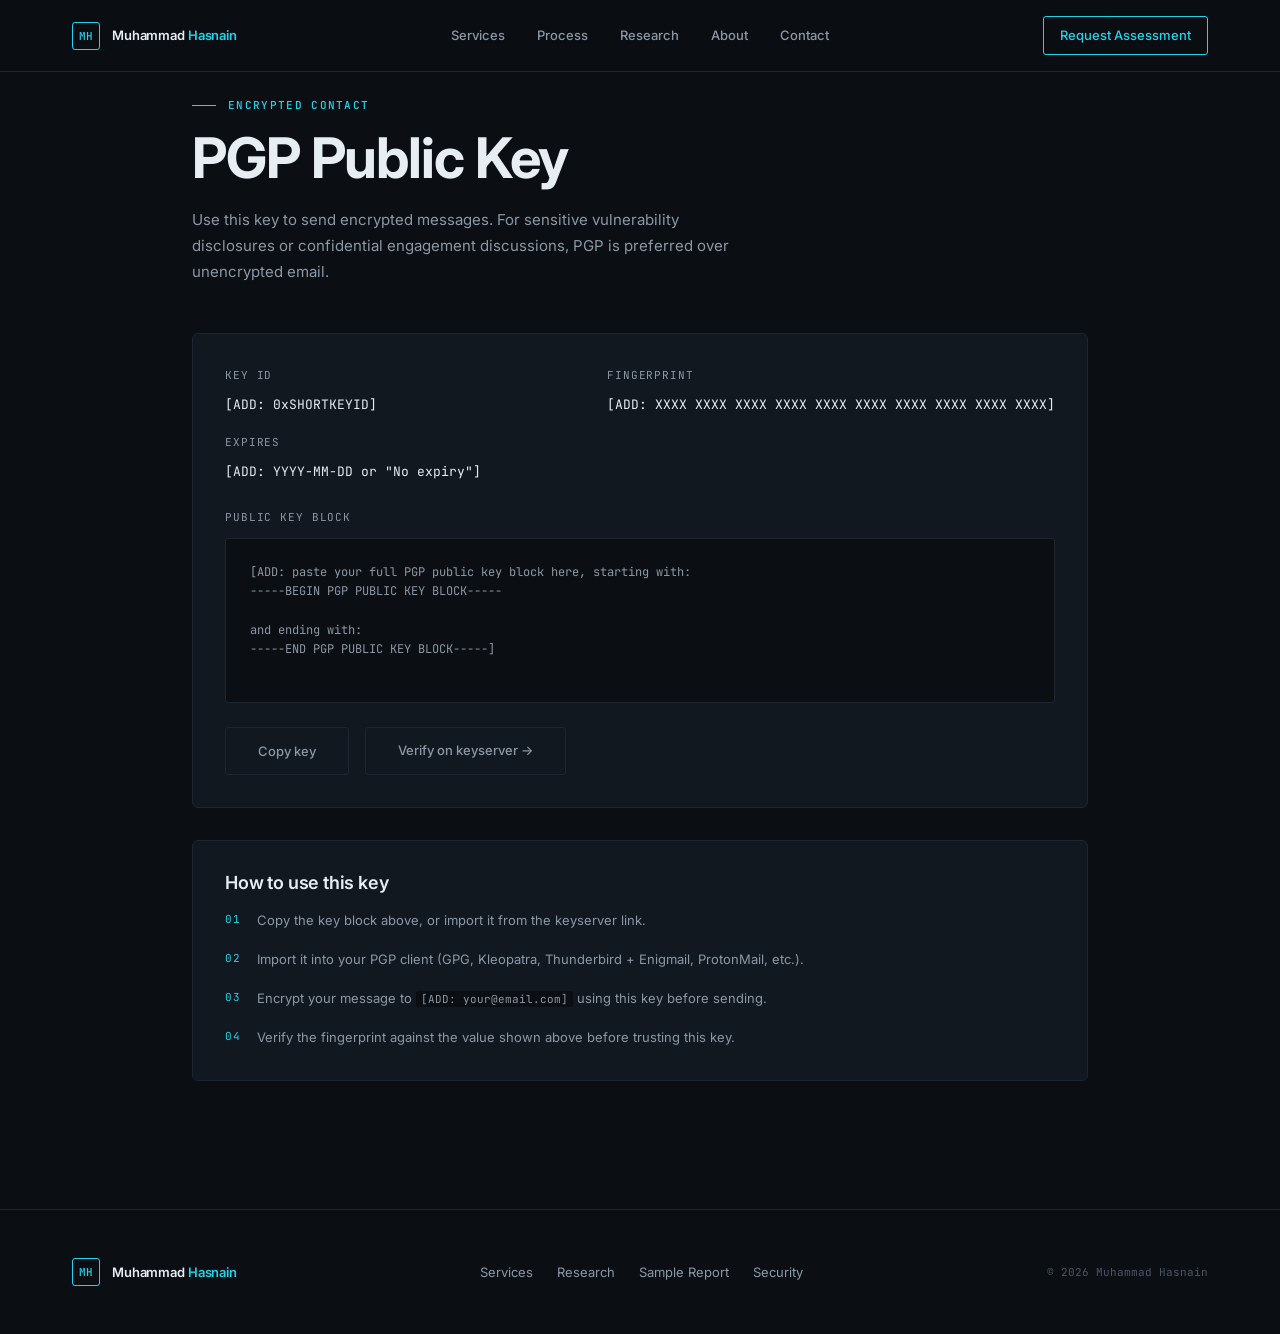
<file: pgp.html>
<!DOCTYPE html>
<html lang="en">
<head>
  <meta charset="UTF-8">
  <meta name="viewport" content="width=device-width, initial-scale=1.0">
  <title>PGP Public Key — Muhammad Hasnain</title>
  <meta name="description" content="PGP public key for encrypted communication with Muhammad Hasnain, offensive AI security researcher.">
  <meta name="robots" content="noindex">
  <link rel="icon" type="image/svg+xml" href="data:image/svg+xml,%3Csvg xmlns='http://www.w3.org/2000/svg' viewBox='0 0 32 32'%3E%3Crect width='32' height='32' rx='4' fill='%230B0F14'/%3E%3Ctext x='16' y='22' font-family='monospace' font-size='16' font-weight='bold' fill='%2322D3EE' text-anchor='middle'%3EMH%3C/text%3E%3C/svg%3E">
  <link rel="stylesheet" href="index.css">
  <link rel="preconnect" href="https://fonts.googleapis.com">
  <link rel="preconnect" href="https://fonts.gstatic.com" crossorigin>
</head>
<body>

  <nav class="top-nav" aria-label="Main navigation">
    <div class="nav-inner">
      <a href="/" class="nav-logo" aria-label="Muhammad Hasnain — Home">
        <div class="nav-logo-mark" aria-hidden="true">MH</div>
        <span class="nav-logo-text">Muhammad <span>Hasnain</span></span>
      </a>
      <ul class="nav-links" role="list">
        <li><a href="/#services">Services</a></li>
        <li><a href="/#process">Process</a></li>
        <li><a href="research.html">Research</a></li>
        <li><a href="/#about">About</a></li>
        <li><a href="/#contact">Contact</a></li>
      </ul>
      <a href="/#contact" class="nav-cta">Request Assessment</a>
      <button class="mobile-menu-btn" aria-label="Open navigation menu" aria-expanded="false" aria-controls="mobile-menu">
        <svg width="20" height="20" viewBox="0 0 24 24" fill="none" stroke="currentColor" stroke-width="2" aria-hidden="true"><path d="M3 12h18M3 6h18M3 18h18" stroke-linecap="round"/></svg>
      </button>
    </div>
    <div class="mobile-menu" id="mobile-menu" role="menu">
      <a href="/#services">Services</a>
      <a href="/#process">Process</a>
      <a href="research.html">Research</a>
      <a href="/#about">About</a>
      <a href="/#contact">Contact</a>
    </div>
  </nav>

  <main style="padding-top:6rem;padding-bottom:var(--space-32);">
    <div class="container container-md">

      <div class="animate-fade-up" style="margin-bottom:var(--space-12);">
        <div class="section-eyebrow">Encrypted contact</div>
        <h1 class="section-title">PGP Public Key</h1>
        <p class="section-desc">
          Use this key to send encrypted messages. For sensitive vulnerability disclosures or confidential engagement discussions, PGP is preferred over unencrypted email.
        </p>
      </div>

      <div class="card animate-fade-up" style="margin-bottom:var(--space-8);">
        <div style="display:flex;justify-content:space-between;align-items:flex-start;gap:var(--space-4);margin-bottom:var(--space-6);flex-wrap:wrap;">
          <div>
            <div class="mono text-muted" style="margin-bottom:var(--space-2);">KEY ID</div>
            <code style="font-family:var(--font-mono);font-size:var(--text-sm);color:var(--clr-text);">[ADD: 0xSHORTKEYID]</code>
          </div>
          <div>
            <div class="mono text-muted" style="margin-bottom:var(--space-2);">FINGERPRINT</div>
            <code style="font-family:var(--font-mono);font-size:var(--text-sm);color:var(--clr-text);word-break:break-all;">[ADD: XXXX XXXX XXXX XXXX XXXX  XXXX XXXX XXXX XXXX XXXX]</code>
          </div>
          <div>
            <div class="mono text-muted" style="margin-bottom:var(--space-2);">EXPIRES</div>
            <code style="font-family:var(--font-mono);font-size:var(--text-sm);color:var(--clr-text);">[ADD: YYYY-MM-DD or "No expiry"]</code>
          </div>
        </div>

        <div class="mono text-muted" style="margin-bottom:var(--space-3);">PUBLIC KEY BLOCK</div>
        <pre style="
          font-family: var(--font-mono);
          font-size: 12px;
          line-height: 1.6;
          color: var(--clr-muted);
          background: var(--clr-bg);
          border: 1px solid var(--clr-border);
          border-radius: var(--radius-sm);
          padding: var(--space-6);
          overflow-x: auto;
          white-space: pre-wrap;
          word-break: break-all;
        " id="pgp-block" aria-label="PGP public key block">
[ADD: paste your full PGP public key block here, starting with:
-----BEGIN PGP PUBLIC KEY BLOCK-----

and ending with:
-----END PGP PUBLIC KEY BLOCK-----]
        </pre>

        <div style="margin-top:var(--space-6);display:flex;gap:var(--space-4);flex-wrap:wrap;">
          <button
            onclick="copyPGP()"
            id="copy-btn"
            class="btn-secondary"
            aria-label="Copy PGP key to clipboard">
            Copy key
          </button>
          <a href="[ADD: keyserver URL, e.g. https://keys.openpgp.org/search?q=your@email.com]"
             class="btn-secondary"
             target="_blank"
             rel="noopener noreferrer">
            Verify on keyserver →
          </a>
        </div>
      </div>

      <div class="card animate-fade-up">
        <h2 style="font-size:var(--text-lg);font-weight:600;color:var(--clr-text);margin-bottom:var(--space-4);">How to use this key</h2>
        <ol style="display:flex;flex-direction:column;gap:var(--space-4);list-style:none;counter-reset:step-counter;">
          <li style="display:flex;gap:var(--space-4);align-items:flex-start;counter-increment:step-counter;">
            <span class="mono text-accent" style="flex-shrink:0;padding-top:1px;">01</span>
            <p style="font-size:var(--text-sm);color:var(--clr-muted);line-height:1.75;margin:0;">Copy the key block above, or import it from the keyserver link.</p>
          </li>
          <li style="display:flex;gap:var(--space-4);align-items:flex-start;counter-increment:step-counter;">
            <span class="mono text-accent" style="flex-shrink:0;padding-top:1px;">02</span>
            <p style="font-size:var(--text-sm);color:var(--clr-muted);line-height:1.75;margin:0;">Import it into your PGP client (GPG, Kleopatra, Thunderbird + Enigmail, ProtonMail, etc.).</p>
          </li>
          <li style="display:flex;gap:var(--space-4);align-items:flex-start;counter-increment:step-counter;">
            <span class="mono text-accent" style="flex-shrink:0;padding-top:1px;">03</span>
            <p style="font-size:var(--text-sm);color:var(--clr-muted);line-height:1.75;margin:0;">Encrypt your message to <code style="font-family:var(--font-mono);font-size:11px;background:var(--clr-bg);padding:1px 5px;border-radius:2px;">[ADD: your@email.com]</code> using this key before sending.</p>
          </li>
          <li style="display:flex;gap:var(--space-4);align-items:flex-start;counter-increment:step-counter;">
            <span class="mono text-accent" style="flex-shrink:0;padding-top:1px;">04</span>
            <p style="font-size:var(--text-sm);color:var(--clr-muted);line-height:1.75;margin:0;">Verify the fingerprint against the value shown above before trusting this key.</p>
          </li>
        </ol>
      </div>

    </div>
  </main>

  <footer class="site-footer">
    <div class="footer-inner">
      <a href="/" class="nav-logo" aria-label="Muhammad Hasnain — Home">
        <div class="nav-logo-mark" aria-hidden="true">MH</div>
        <span class="nav-logo-text">Muhammad <span>Hasnain</span></span>
      </a>
      <nav class="footer-links" aria-label="Footer navigation">
        <a href="/#services">Services</a>
        <a href="research.html">Research</a>
        <a href="sample-report.html">Sample Report</a>
        <a href="/.well-known/security.txt">Security</a>
      </nav>
      <p class="footer-copy">© 2026 Muhammad Hasnain</p>
    </div>
  </footer>

  <script>
    function copyPGP() {
      const block = document.getElementById('pgp-block').textContent.trim();
      const btn   = document.getElementById('copy-btn');
      navigator.clipboard.writeText(block).then(() => {
        btn.textContent = 'Copied!';
        setTimeout(() => { btn.textContent = 'Copy key'; }, 2000);
      }).catch(() => {
        btn.textContent = 'Failed — select manually';
        setTimeout(() => { btn.textContent = 'Copy key'; }, 2500);
      });
    }
  </script>
  <script src="main.js"></script>
</body>
</html>
</file>
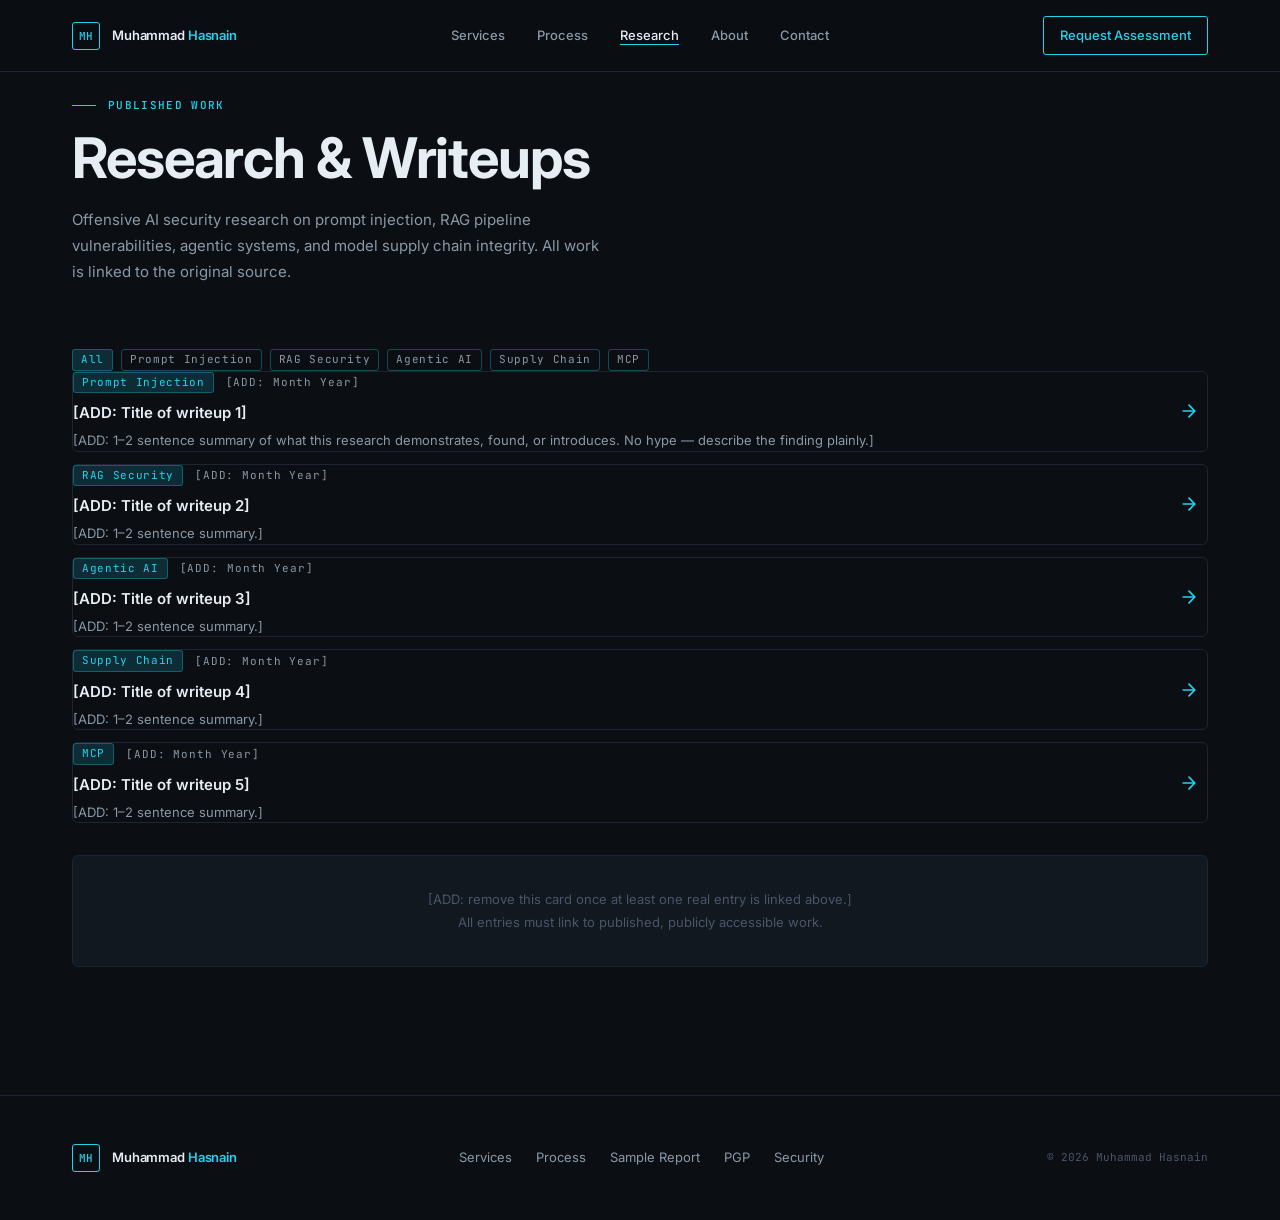
<file: research.html>
<!DOCTYPE html>
<html lang="en">
<head>
  <meta charset="UTF-8">
  <meta name="viewport" content="width=device-width, initial-scale=1.0">
  <title>Research &amp; Writeups — Muhammad Hasnain</title>
  <meta name="description" content="Offensive AI security research by Muhammad Hasnain — LLM red teaming, prompt injection, RAG security, agentic AI, and model supply chain vulnerabilities.">
  <link rel="icon" type="image/svg+xml" href="data:image/svg+xml,%3Csvg xmlns='http://www.w3.org/2000/svg' viewBox='0 0 32 32'%3E%3Crect width='32' height='32' rx='4' fill='%230B0F14'/%3E%3Ctext x='16' y='22' font-family='monospace' font-size='16' font-weight='bold' fill='%2322D3EE' text-anchor='middle'%3EMH%3C/text%3E%3C/svg%3E">
  <link rel="stylesheet" href="index.css">
  <link rel="preconnect" href="https://fonts.googleapis.com">
  <link rel="preconnect" href="https://fonts.gstatic.com" crossorigin>
</head>
<body>

  <nav class="top-nav" aria-label="Main navigation">
    <div class="nav-inner">
      <a href="/" class="nav-logo" aria-label="Muhammad Hasnain — Home">
        <div class="nav-logo-mark" aria-hidden="true">MH</div>
        <span class="nav-logo-text">Muhammad <span>Hasnain</span></span>
      </a>
      <ul class="nav-links" role="list">
        <li><a href="/#services">Services</a></li>
        <li><a href="/#process">Process</a></li>
        <li><a href="research.html" class="active" aria-current="page">Research</a></li>
        <li><a href="/#about">About</a></li>
        <li><a href="/#contact">Contact</a></li>
      </ul>
      <a href="/#contact" class="nav-cta">Request Assessment</a>
      <button class="mobile-menu-btn" aria-label="Open navigation menu" aria-expanded="false" aria-controls="mobile-menu">
        <svg width="20" height="20" viewBox="0 0 24 24" fill="none" stroke="currentColor" stroke-width="2" aria-hidden="true"><path d="M3 12h18M3 6h18M3 18h18" stroke-linecap="round"/></svg>
      </button>
    </div>
    <div class="mobile-menu" id="mobile-menu" role="menu">
      <a href="/#services">Services</a>
      <a href="/#process">Process</a>
      <a href="research.html">Research</a>
      <a href="/#about">About</a>
      <a href="/#contact">Contact</a>
    </div>
  </nav>

  <!-- Mobile sticky bottom CTA -->
  <div class="mobile-cta" aria-hidden="true">
    <a href="/#contact" class="btn-primary" style="width:100%;justify-content:center;">Request Assessment</a>
  </div>

  <main style="padding-top:6rem;padding-bottom:var(--space-32);">
    <div class="container">

      <!-- Header -->
      <header class="animate-fade-up" style="margin-bottom:var(--space-16);">
        <div class="section-eyebrow">Published work</div>
        <h1 class="section-title">Research &amp; Writeups</h1>
        <p class="section-desc">
          Offensive AI security research on prompt injection, RAG pipeline vulnerabilities, agentic systems, and model supply chain integrity.
          All work is linked to the original source.
        </p>
      </header>

      <!-- Filter tags (static — no JS filtering needed until 10+ entries) -->
      <div style="display:flex;flex-wrap:wrap;gap:var(--space-2);margin-bottom:var(--space-10);">
        <span class="tag" style="cursor:default;">All</span>
        <span class="tag" style="cursor:default;background:transparent;color:var(--clr-muted);">Prompt Injection</span>
        <span class="tag" style="cursor:default;background:transparent;color:var(--clr-muted);">RAG Security</span>
        <span class="tag" style="cursor:default;background:transparent;color:var(--clr-muted);">Agentic AI</span>
        <span class="tag" style="cursor:default;background:transparent;color:var(--clr-muted);">Supply Chain</span>
        <span class="tag" style="cursor:default;background:transparent;color:var(--clr-muted);">MCP</span>
      </div>

      <!-- Research list -->
      <div class="research-page-list animate-fade-up">

        <!-- ── Entry 1 ───────────────────────────────────── -->
        <a href="[ADD: URL of writeup 1]" class="research-entry" target="_blank" rel="noopener noreferrer">
          <div>
            <div class="research-entry-meta">
              <span class="tag">Prompt Injection</span>
              <span class="mono text-muted" style="font-size:var(--text-xs);">[ADD: Month Year]</span>
            </div>
            <div class="research-entry-title">[ADD: Title of writeup 1]</div>
            <div class="research-entry-desc">[ADD: 1–2 sentence summary of what this research demonstrates, found, or introduces. No hype — describe the finding plainly.]</div>
          </div>
          <svg class="research-entry-arrow" width="20" height="20" viewBox="0 0 24 24" fill="none" stroke="currentColor" stroke-width="2" aria-hidden="true"><path d="M5 12h14M12 5l7 7-7 7" stroke-linecap="round" stroke-linejoin="round"/></svg>
        </a>

        <!-- ── Entry 2 ───────────────────────────────────── -->
        <a href="[ADD: URL of writeup 2]" class="research-entry" target="_blank" rel="noopener noreferrer">
          <div>
            <div class="research-entry-meta">
              <span class="tag">RAG Security</span>
              <span class="mono text-muted" style="font-size:var(--text-xs);">[ADD: Month Year]</span>
            </div>
            <div class="research-entry-title">[ADD: Title of writeup 2]</div>
            <div class="research-entry-desc">[ADD: 1–2 sentence summary.]</div>
          </div>
          <svg class="research-entry-arrow" width="20" height="20" viewBox="0 0 24 24" fill="none" stroke="currentColor" stroke-width="2" aria-hidden="true"><path d="M5 12h14M12 5l7 7-7 7" stroke-linecap="round" stroke-linejoin="round"/></svg>
        </a>

        <!-- ── Entry 3 ───────────────────────────────────── -->
        <a href="[ADD: URL of writeup 3]" class="research-entry" target="_blank" rel="noopener noreferrer">
          <div>
            <div class="research-entry-meta">
              <span class="tag">Agentic AI</span>
              <span class="mono text-muted" style="font-size:var(--text-xs);">[ADD: Month Year]</span>
            </div>
            <div class="research-entry-title">[ADD: Title of writeup 3]</div>
            <div class="research-entry-desc">[ADD: 1–2 sentence summary.]</div>
          </div>
          <svg class="research-entry-arrow" width="20" height="20" viewBox="0 0 24 24" fill="none" stroke="currentColor" stroke-width="2" aria-hidden="true"><path d="M5 12h14M12 5l7 7-7 7" stroke-linecap="round" stroke-linejoin="round"/></svg>
        </a>

        <!-- ── Entry 4 ───────────────────────────────────── -->
        <a href="[ADD: URL of writeup 4]" class="research-entry" target="_blank" rel="noopener noreferrer">
          <div>
            <div class="research-entry-meta">
              <span class="tag">Supply Chain</span>
              <span class="mono text-muted" style="font-size:var(--text-xs);">[ADD: Month Year]</span>
            </div>
            <div class="research-entry-title">[ADD: Title of writeup 4]</div>
            <div class="research-entry-desc">[ADD: 1–2 sentence summary.]</div>
          </div>
          <svg class="research-entry-arrow" width="20" height="20" viewBox="0 0 24 24" fill="none" stroke="currentColor" stroke-width="2" aria-hidden="true"><path d="M5 12h14M12 5l7 7-7 7" stroke-linecap="round" stroke-linejoin="round"/></svg>
        </a>

        <!-- ── Entry 5 ───────────────────────────────────── -->
        <a href="[ADD: URL of writeup 5]" class="research-entry" target="_blank" rel="noopener noreferrer">
          <div>
            <div class="research-entry-meta">
              <span class="tag">MCP</span>
              <span class="mono text-muted" style="font-size:var(--text-xs);">[ADD: Month Year]</span>
            </div>
            <div class="research-entry-title">[ADD: Title of writeup 5]</div>
            <div class="research-entry-desc">[ADD: 1–2 sentence summary.]</div>
          </div>
          <svg class="research-entry-arrow" width="20" height="20" viewBox="0 0 24 24" fill="none" stroke="currentColor" stroke-width="2" aria-hidden="true"><path d="M5 12h14M12 5l7 7-7 7" stroke-linecap="round" stroke-linejoin="round"/></svg>
        </a>

      </div>

      <!-- Empty-state note (remove once entries are populated) -->
      <div class="card" style="margin-top:var(--space-8);text-align:center;">
        <p style="font-size:var(--text-sm);color:var(--clr-subtle);">
          [ADD: remove this card once at least one real entry is linked above.]<br>
          All entries must link to published, publicly accessible work.
        </p>
      </div>

    </div>
  </main>

  <footer class="site-footer">
    <div class="footer-inner">
      <a href="/" class="nav-logo" aria-label="Muhammad Hasnain — Home">
        <div class="nav-logo-mark" aria-hidden="true">MH</div>
        <span class="nav-logo-text">Muhammad <span>Hasnain</span></span>
      </a>
      <nav class="footer-links" aria-label="Footer navigation">
        <a href="/#services">Services</a>
        <a href="/#process">Process</a>
        <a href="sample-report.html">Sample Report</a>
        <a href="pgp.html">PGP</a>
        <a href="/.well-known/security.txt">Security</a>
      </nav>
      <p class="footer-copy">© 2026 Muhammad Hasnain</p>
    </div>
  </footer>

  <script src="main.js"></script>
</body>
</html>
</file>
<file: index.css>
/* ============================================================
   MUHAMMAD HASNAIN — Offensive AI Security
   Design System v1.0
   ============================================================

   TABLE OF CONTENTS
   1.  Tokens (CSS custom properties)
   2.  Reset & base
   3.  Typography scale
   4.  Layout helpers
   5.  Scrollbar
   6.  Navigation
   7.  Footer
   8.  Section utilities
   9.  Buttons
   10. Cards / panels
   11. Hero
   12. Profile image
   13. Competency grid
   14. Stats strip
   15. Skills grid
   16. CTA section
   17. Animations (purposeful only)
   18. Responsive
   ============================================================ */


/* ─────────────────────────────────────────────────────────
   1. TOKENS
   ───────────────────────────────────────────────────────── */
@import url('https://fonts.googleapis.com/css2?family=Inter:wght@300;400;500;600;700&family=JetBrains+Mono:wght@400;500&display=swap');

:root {
  /* ── Palette ──────────────────────────────────────────── */
  --clr-bg:          #0B0F14;   /* page background            */
  --clr-surface:     #111820;   /* raised surfaces / cards    */
  --clr-surface-alt: #161E28;   /* slightly lighter surface   */
  --clr-border:      #1C2530;   /* default border             */
  --clr-border-hi:   #263345;   /* hover / focus border       */

  --clr-accent:      #22D3EE;   /* primary accent (cyan)      */
  --clr-accent-dim:  rgba(34, 211, 238, 0.15); /* tinted fill */
  --clr-accent-glow: rgba(34, 211, 238, 0.25); /* shadow glow */

  --clr-text:        #E6EDF3;   /* primary text               */
  --clr-muted:       #8B98A5;   /* secondary / muted text     */
  --clr-subtle:      #4A5568;   /* disabled / placeholder     */

  /* ── Typography ──────────────────────────────────────── */
  --font-sans: 'Inter', system-ui, sans-serif;
  --font-mono: 'JetBrains Mono', 'Fira Code', monospace;

  /* ── Type scale (fluid) ──────────────────────────────── */
  --text-xs:   0.6875rem;   /* 11px */
  --text-sm:   0.8125rem;   /* 13px */
  --text-base: 0.9375rem;   /* 15px */
  --text-lg:   1.125rem;    /* 18px */
  --text-xl:   1.375rem;    /* 22px */
  --text-2xl:  1.75rem;     /* 28px */
  --text-3xl:  clamp(1.75rem, 3.5vw, 2.5rem);
  --text-4xl:  clamp(2.25rem, 5vw, 3.5rem);
  --text-hero: clamp(3rem,    8vw, 6rem);

  /* ── Spacing ─────────────────────────────────────────── */
  --space-1:  0.25rem;
  --space-2:  0.5rem;
  --space-3:  0.75rem;
  --space-4:  1rem;
  --space-6:  1.5rem;
  --space-8:  2rem;
  --space-12: 3rem;
  --space-16: 4rem;
  --space-24: 6rem;
  --space-32: 8rem;

  /* ── Layout ──────────────────────────────────────────── */
  --max-w:    1200px;
  --max-w-md: 960px;
  --max-w-sm: 640px;

  /* ── Radii ───────────────────────────────────────────── */
  --radius-sm:  3px;
  --radius-md:  6px;
  --radius-full: 9999px;

  /* ── Motion ──────────────────────────────────────────── */
  --ease-out:  cubic-bezier(0.16, 1, 0.3, 1);
  --duration:  260ms;
}


/* ─────────────────────────────────────────────────────────
   2. RESET & BASE
   ───────────────────────────────────────────────────────── */
*, *::before, *::after {
  box-sizing: border-box;
  margin: 0;
  padding: 0;
}

html {
  scroll-behavior: smooth;
  -webkit-text-size-adjust: 100%;
}

body {
  background-color: var(--clr-bg);
  color: var(--clr-text);
  font-family: var(--font-sans);
  font-size: var(--text-base);
  line-height: 1.65;
  min-height: 100vh;
  overflow-x: hidden;
  -webkit-font-smoothing: antialiased;
}

img, video {
  display: block;
  max-width: 100%;
}

a {
  color: inherit;
  text-decoration: none;
}

ul, ol {
  list-style: none;
}

button {
  font-family: inherit;
  cursor: pointer;
}

::selection {
  background: var(--clr-accent);
  color: var(--clr-bg);
}

/* Focus visible — WCAG AA */
:focus-visible {
  outline: 2px solid var(--clr-accent);
  outline-offset: 3px;
  border-radius: var(--radius-sm);
}


/* ─────────────────────────────────────────────────────────
   3. TYPOGRAPHY SCALE
   ───────────────────────────────────────────────────────── */
h1, h2, h3, h4, h5, h6 {
  font-family: var(--font-sans);
  font-weight: 600;
  line-height: 1.15;
  color: var(--clr-text);
  letter-spacing: -0.01em;
}

/* Mono label — small uppercase tag, code-style element only */
.mono {
  font-family: var(--font-mono);
  font-size: var(--text-xs);
  letter-spacing: 0.08em;
}

/* Accent text */
.text-accent { color: var(--clr-accent); }

/* Muted text */
.text-muted { color: var(--clr-muted); }

/* Running body prose */
p {
  color: var(--clr-muted);
  line-height: 1.75;
}


/* ─────────────────────────────────────────────────────────
   4. LAYOUT HELPERS
   ───────────────────────────────────────────────────────── */
.container {
  width: 100%;
  max-width: var(--max-w);
  margin-inline: auto;
  padding-inline: var(--space-8);
}

.container-md {
  width: 100%;
  max-width: var(--max-w-md);
  margin-inline: auto;
  padding-inline: var(--space-8);
}

.section {
  padding-block: var(--space-32);
}

.section-sm {
  padding-block: var(--space-16);
}

/* Divider */
.divider {
  height: 1px;
  background: var(--clr-border);
  border: none;
}


/* ─────────────────────────────────────────────────────────
   5. SCROLLBAR
   ───────────────────────────────────────────────────────── */
::-webkit-scrollbar { width: 4px; }
::-webkit-scrollbar-track { background: var(--clr-bg); }
::-webkit-scrollbar-thumb { background: var(--clr-border-hi); border-radius: var(--radius-full); }
::-webkit-scrollbar-thumb:hover { background: var(--clr-accent); }


/* ─────────────────────────────────────────────────────────
   6. NAVIGATION
   ───────────────────────────────────────────────────────── */
.top-nav {
  position: fixed;
  top: 0; left: 0; right: 0;
  z-index: 50;
  background: rgba(11, 15, 20, 0.92);
  backdrop-filter: blur(16px);
  -webkit-backdrop-filter: blur(16px);
  border-bottom: 1px solid var(--clr-border);
}

.nav-inner {
  display: flex;
  justify-content: space-between;
  align-items: center;
  max-width: var(--max-w);
  margin-inline: auto;
  padding: var(--space-4) var(--space-8);
  gap: var(--space-8);
}

/* Logo */
.nav-logo {
  display: flex;
  align-items: center;
  gap: var(--space-3);
  text-decoration: none;
  flex-shrink: 0;
}

.nav-logo-mark {
  width: 28px;
  height: 28px;
  border: 1.5px solid var(--clr-accent);
  border-radius: var(--radius-sm);
  display: flex;
  align-items: center;
  justify-content: center;
  font-family: var(--font-mono);
  font-size: var(--text-xs);
  font-weight: 500;
  color: var(--clr-accent);
  flex-shrink: 0;
}

.nav-logo-text {
  font-family: var(--font-sans);
  font-size: var(--text-sm);
  font-weight: 600;
  color: var(--clr-text);
  letter-spacing: -0.01em;
}

.nav-logo-text span {
  color: var(--clr-accent);
}

/* Links */
.nav-links {
  display: flex;
  gap: var(--space-8);
  align-items: center;
}

.nav-links a {
  font-family: var(--font-sans);
  font-size: var(--text-sm);
  font-weight: 500;
  color: var(--clr-muted);
  text-decoration: none;
  transition: color var(--duration) ease;
  position: relative;
}

.nav-links a::after {
  content: '';
  position: absolute;
  bottom: -2px; left: 0;
  width: 0; height: 1px;
  background: var(--clr-accent);
  transition: width var(--duration) var(--ease-out);
}

.nav-links a:hover,
.nav-links a.active {
  color: var(--clr-text);
}

.nav-links a:hover::after,
.nav-links a.active::after {
  width: 100%;
}

/* CTA in nav */
.nav-cta {
  display: inline-flex;
  align-items: center;
  gap: var(--space-2);
  padding: var(--space-2) var(--space-4);
  border: 1px solid var(--clr-accent);
  border-radius: var(--radius-sm);
  font-size: var(--text-sm);
  font-weight: 500;
  color: var(--clr-accent);
  text-decoration: none;
  transition: background var(--duration) ease, color var(--duration) ease;
  white-space: nowrap;
}

.nav-cta:hover {
  background: var(--clr-accent);
  color: var(--clr-bg);
}

/* Mobile menu button */
.mobile-menu-btn {
  display: none;
  background: none;
  border: 1px solid var(--clr-border);
  border-radius: var(--radius-sm);
  color: var(--clr-muted);
  padding: var(--space-2);
  transition: border-color var(--duration) ease, color var(--duration) ease;
}

.mobile-menu-btn:hover {
  border-color: var(--clr-accent);
  color: var(--clr-accent);
}

/* Mobile dropdown */
.mobile-menu {
  display: none;
  flex-direction: column;
  gap: var(--space-1);
  padding: var(--space-4) var(--space-6);
  border-top: 1px solid var(--clr-border);
  background: var(--clr-bg);
}

.mobile-menu.open { display: flex; }

.mobile-menu a {
  font-size: var(--text-sm);
  font-weight: 500;
  color: var(--clr-muted);
  padding: var(--space-3) 0;
  border-bottom: 1px solid var(--clr-border);
  transition: color var(--duration) ease;
}

.mobile-menu a:last-child { border-bottom: none; }
.mobile-menu a:hover { color: var(--clr-accent); }


/* ─────────────────────────────────────────────────────────
   7. FOOTER
   ───────────────────────────────────────────────────────── */
.site-footer {
  border-top: 1px solid var(--clr-border);
  padding-block: var(--space-12);
  background: var(--clr-bg);
}

.footer-inner {
  max-width: var(--max-w);
  margin-inline: auto;
  padding-inline: var(--space-8);
  display: flex;
  flex-wrap: wrap;
  justify-content: space-between;
  align-items: center;
  gap: var(--space-6);
}

.footer-links {
  display: flex;
  gap: var(--space-6);
}

.footer-links a {
  font-size: var(--text-sm);
  color: var(--clr-muted);
  transition: color var(--duration) ease;
}

.footer-links a:hover { color: var(--clr-accent); }

.footer-copy {
  font-size: var(--text-xs);
  color: var(--clr-subtle);
  font-family: var(--font-mono);
}


/* ─────────────────────────────────────────────────────────
   8. SECTION UTILITIES
   ───────────────────────────────────────────────────────── */

/* Eye-brow label above section headings */
.section-eyebrow {
  font-family: var(--font-mono);
  font-size: var(--text-xs);
  font-weight: 500;
  color: var(--clr-accent);
  letter-spacing: 0.12em;
  text-transform: uppercase;
  display: flex;
  align-items: center;
  gap: var(--space-3);
  margin-bottom: var(--space-3);
}

.section-eyebrow::before {
  content: '';
  display: inline-block;
  width: 24px;
  height: 1px;
  background: var(--clr-accent);
  flex-shrink: 0;
}

.section-title {
  font-family: var(--font-sans);
  font-size: var(--text-4xl);
  font-weight: 700;
  letter-spacing: -0.02em;
  color: var(--clr-text);
  margin-bottom: var(--space-4);
}

.section-desc {
  font-size: var(--text-base);
  color: var(--clr-muted);
  max-width: 540px;
  line-height: 1.75;
}

.section-header {
  display: flex;
  flex-wrap: wrap;
  align-items: flex-end;
  justify-content: space-between;
  gap: var(--space-8);
  border-bottom: 1px solid var(--clr-border);
  padding-bottom: var(--space-8);
  margin-bottom: var(--space-16);
}

.section-header-note {
  font-family: var(--font-mono);
  font-size: var(--text-xs);
  color: var(--clr-subtle);
  letter-spacing: 0.08em;
  text-align: right;
  max-width: 260px;
  line-height: 1.8;
}


/* ─────────────────────────────────────────────────────────
   9. BUTTONS
   ───────────────────────────────────────────────────────── */
.btn-primary {
  display: inline-flex;
  align-items: center;
  justify-content: center;
  gap: var(--space-3);
  padding: var(--space-3) var(--space-8);
  background: var(--clr-accent);
  color: var(--clr-bg);
  font-family: var(--font-sans);
  font-size: var(--text-sm);
  font-weight: 600;
  border: 1.5px solid var(--clr-accent);
  border-radius: var(--radius-sm);
  text-decoration: none;
  cursor: pointer;
  transition: background var(--duration) ease,
              box-shadow var(--duration) ease,
              transform var(--duration) var(--ease-out);
}

.btn-primary:hover {
  background: transparent;
  color: var(--clr-accent);
  box-shadow: 0 0 24px var(--clr-accent-glow);
  transform: translateY(-1px);
}

.btn-secondary {
  display: inline-flex;
  align-items: center;
  justify-content: center;
  gap: var(--space-3);
  padding: var(--space-3) var(--space-8);
  background: transparent;
  color: var(--clr-muted);
  font-family: var(--font-sans);
  font-size: var(--text-sm);
  font-weight: 500;
  border: 1.5px solid var(--clr-border);
  border-radius: var(--radius-sm);
  text-decoration: none;
  cursor: pointer;
  transition: border-color var(--duration) ease,
              color var(--duration) ease,
              transform var(--duration) var(--ease-out);
}

.btn-secondary:hover {
  border-color: var(--clr-accent);
  color: var(--clr-accent);
  transform: translateY(-1px);
}


/* ─────────────────────────────────────────────────────────
   10. CARDS / PANELS
   ───────────────────────────────────────────────────────── */
.card {
  background: var(--clr-surface);
  border: 1px solid var(--clr-border);
  border-radius: var(--radius-md);
  padding: var(--space-8);
  transition: border-color var(--duration) ease,
              box-shadow var(--duration) ease,
              transform var(--duration) var(--ease-out);
}

.card:hover {
  border-color: var(--clr-border-hi);
  box-shadow: 0 8px 32px rgba(0, 0, 0, 0.4),
              0 0 0 1px var(--clr-border-hi);
  transform: translateY(-3px);
}

/* Top-accent variant */
.card-accent-top {
  border-top: 2px solid transparent;
}

.card-accent-top:hover {
  border-top-color: var(--clr-accent);
}

/* Inline tag / badge */
.tag {
  display: inline-flex;
  align-items: center;
  gap: var(--space-1);
  font-family: var(--font-mono);
  font-size: var(--text-xs);
  color: var(--clr-accent);
  background: var(--clr-accent-dim);
  border: 1px solid rgba(34, 211, 238, 0.3);
  border-radius: var(--radius-sm);
  padding: 2px var(--space-2);
  letter-spacing: 0.06em;
  line-height: 1.4;
}

/* Small bullet dot */
.dot {
  width: 5px;
  height: 5px;
  border-radius: var(--radius-full);
  background: var(--clr-accent);
  flex-shrink: 0;
}

/* Availability / status indicator */
.status-indicator {
  display: inline-flex;
  align-items: center;
  gap: var(--space-2);
  font-family: var(--font-mono);
  font-size: var(--text-xs);
  color: var(--clr-muted);
}

.status-dot {
  width: 7px;
  height: 7px;
  border-radius: var(--radius-full);
  background: #34D399; /* green — available */
  flex-shrink: 0;
  animation: pulse-dot 2.4s ease-in-out infinite;
}


/* ─────────────────────────────────────────────────────────
   11. HERO
   ───────────────────────────────────────────────────────── */
.hero {
  min-height: 100vh;
  display: flex;
  align-items: center;
  padding-top: 6rem;      /* clear nav */
  padding-bottom: var(--space-24);
  position: relative;
  overflow: hidden;
}

/* Subtle radial gradient behind hero content — no gimmicks */
.hero::before {
  content: '';
  position: absolute;
  inset: 0;
  background: radial-gradient(ellipse 60% 50% at 50% 0%,
              rgba(34, 211, 238, 0.06) 0%, transparent 70%);
  pointer-events: none;
}

.hero-content {
  position: relative;
  z-index: 1;
  display: flex;
  flex-direction: column;
  align-items: flex-start;
}

.hero-eyebrow {
  display: flex;
  align-items: center;
  gap: var(--space-3);
  margin-bottom: var(--space-6);
}

.hero-title {
  font-family: var(--font-sans);
  font-size: var(--text-hero);
  font-weight: 700;
  letter-spacing: -0.03em;
  line-height: 1.05;
  color: var(--clr-text);
  margin-bottom: var(--space-6);
}

.hero-title-accent {
  color: var(--clr-accent);
  display: block;
}

.hero-lead {
  font-size: var(--text-lg);
  color: var(--clr-muted);
  line-height: 1.75;
  max-width: 540px;
  margin-bottom: var(--space-12);
}

.hero-ctas {
  display: flex;
  flex-wrap: wrap;
  gap: var(--space-4);
  margin-bottom: var(--space-16);
}

/* Credential strip below CTAs */
.hero-credentials {
  display: flex;
  flex-wrap: wrap;
  gap: var(--space-4);
  align-items: center;
}

.hero-credential-item {
  display: flex;
  align-items: center;
  gap: var(--space-2);
  font-family: var(--font-mono);
  font-size: var(--text-xs);
  color: var(--clr-subtle);
}

.hero-credential-item a {
  color: var(--clr-muted);
  text-decoration: underline;
  text-underline-offset: 2px;
  transition: color var(--duration) ease;
}

.hero-credential-item a:hover { color: var(--clr-accent); }


/* ─────────────────────────────────────────────────────────
   12. PROFILE IMAGE
   ───────────────────────────────────────────────────────── */
.profile-container {
  position: relative;
  width: 160px;
  height: 160px;
  flex-shrink: 0;
}

.profile-frame {
  width: 100%;
  height: 100%;
  border-radius: var(--radius-full);
  border: 2px solid var(--clr-border-hi);
  overflow: hidden;
  transition: border-color var(--duration) ease;
}

.profile-frame:hover {
  border-color: var(--clr-accent);
}

.profile-img {
  width: 100%;
  height: 100%;
  object-fit: cover;
  object-position: center 15%;
  border-radius: var(--radius-full);
  display: block;
}

/* Availability badge below photo */
.profile-status-badge {
  position: absolute;
  bottom: 4px;
  left: 50%;
  transform: translateX(-50%);
  display: flex;
  align-items: center;
  gap: var(--space-2);
  padding: 3px 10px;
  background: var(--clr-surface);
  border: 1px solid var(--clr-border-hi);
  border-radius: var(--radius-full);
  font-family: var(--font-mono);
  font-size: 10px;
  color: var(--clr-muted);
  white-space: nowrap;
}


/* ─────────────────────────────────────────────────────────
   13. COMPETENCY GRID
   ───────────────────────────────────────────────────────── */
.section-competencies {
  padding-block: var(--space-32);
}

.competency-grid {
  display: grid;
  grid-template-columns: repeat(auto-fit, minmax(280px, 1fr));
  gap: var(--space-4);
}

.competency-card {
  position: relative;
  padding: var(--space-8);
  background: var(--clr-surface);
  border: 1px solid var(--clr-border);
  border-top: 2px solid transparent;
  border-radius: var(--radius-md);
  transition: border-color var(--duration) ease,
              border-top-color var(--duration) ease,
              box-shadow var(--duration) ease,
              transform var(--duration) var(--ease-out);
}

.competency-card:hover {
  border-color: var(--clr-border-hi);
  border-top-color: var(--clr-accent);
  box-shadow: 0 12px 40px rgba(0, 0, 0, 0.5),
              0 0 0 1px var(--clr-border-hi);
  transform: translateY(-4px);
}

.competency-icon {
  width: 36px;
  height: 36px;
  border-radius: var(--radius-sm);
  background: var(--clr-accent-dim);
  border: 1px solid rgba(34, 211, 238, 0.25);
  display: flex;
  align-items: center;
  justify-content: center;
  color: var(--clr-accent);
  margin-bottom: var(--space-6);
  flex-shrink: 0;
}

.competency-title {
  font-size: var(--text-lg);
  font-weight: 600;
  color: var(--clr-text);
  margin-bottom: var(--space-3);
  letter-spacing: -0.01em;
}

.competency-desc {
  font-size: var(--text-sm);
  color: var(--clr-muted);
  line-height: 1.75;
  margin-bottom: var(--space-6);
}

.competency-list {
  display: flex;
  flex-direction: column;
  gap: var(--space-2);
}

.competency-list li {
  display: flex;
  align-items: center;
  gap: var(--space-3);
  font-family: var(--font-mono);
  font-size: var(--text-xs);
  color: var(--clr-muted);
  letter-spacing: 0.04em;
}

/* Optional OWASP / spec reference at card bottom */
.competency-ref {
  margin-top: var(--space-6);
  padding-top: var(--space-4);
  border-top: 1px solid var(--clr-border);
  font-family: var(--font-mono);
  font-size: var(--text-xs);
  color: var(--clr-subtle);
  letter-spacing: 0.08em;
}

.competency-ref a {
  color: var(--clr-accent);
  text-decoration: underline;
  text-underline-offset: 2px;
  transition: opacity var(--duration) ease;
}
.competency-ref a:hover { opacity: 0.75; }


/* ─────────────────────────────────────────────────────────
   14. STATS STRIP
   ───────────────────────────────────────────────────────── */
.stats-strip {
  padding-block: var(--space-12);
  border-top: 1px solid var(--clr-border);
  border-bottom: 1px solid var(--clr-border);
}

.stats-grid {
  display: flex;
  flex-wrap: wrap;
  align-items: center;
  justify-content: center;
}

.stat-item {
  flex: 1;
  min-width: 140px;
  display: flex;
  flex-direction: column;
  align-items: center;
  gap: var(--space-2);
  padding: var(--space-4) var(--space-8);
  position: relative;
}

.stat-item + .stat-item::before {
  content: '';
  position: absolute;
  left: 0; top: 50%;
  transform: translateY(-50%);
  width: 1px;
  height: 40px;
  background: var(--clr-border);
}

.stat-value {
  font-family: var(--font-sans);
  font-size: var(--text-3xl);
  font-weight: 700;
  color: var(--clr-text);
  letter-spacing: -0.02em;
  line-height: 1;
}

.stat-value span {
  color: var(--clr-accent);
}

.stat-label {
  font-family: var(--font-mono);
  font-size: var(--text-xs);
  text-transform: uppercase;
  letter-spacing: 0.1em;
  color: var(--clr-muted);
  text-align: center;
}

.stat-note {
  font-family: var(--font-mono);
  font-size: 10px;
  color: var(--clr-subtle);
  text-align: center;
}


/* ─────────────────────────────────────────────────────────
   15. SKILLS / TECHNICAL ARSENAL
   ───────────────────────────────────────────────────────── */
.skills-section {
  padding-block: var(--space-32);
}

.skills-grid {
  display: grid;
  grid-template-columns: repeat(3, 1fr);
  gap: var(--space-4);
  margin-top: var(--space-12);
}

.skill-card {
  background: var(--clr-surface);
  border: 1px solid var(--clr-border);
  border-radius: var(--radius-md);
  padding: var(--space-6);
  display: flex;
  flex-direction: column;
  gap: var(--space-2);
  transition: border-color var(--duration) ease,
              transform var(--duration) var(--ease-out);
}

.skill-card:hover {
  border-color: var(--clr-border-hi);
  transform: translateY(-2px);
}

.skill-card h3 {
  font-size: var(--text-base);
  font-weight: 600;
  color: var(--clr-text);
}

.skill-desc {
  font-size: var(--text-sm);
  color: var(--clr-muted);
  line-height: 1.65;
}

.skill-tags {
  display: flex;
  flex-wrap: wrap;
  gap: var(--space-2);
  margin-top: var(--space-2);
}


/* ─────────────────────────────────────────────────────────
   16. CTA SECTION
   ───────────────────────────────────────────────────────── */
.cta-section {
  padding-block: var(--space-32);
}

.cta-inner {
  background: var(--clr-surface);
  border: 1px solid var(--clr-border);
  border-radius: var(--radius-md);
  padding: var(--space-24) var(--space-16);
  text-align: center;
  position: relative;
  overflow: hidden;
}

/* Subtle top glow on CTA box */
.cta-inner::before {
  content: '';
  position: absolute;
  top: 0; left: 50%;
  transform: translateX(-50%);
  width: 60%;
  height: 1px;
  background: linear-gradient(to right, transparent, var(--clr-accent), transparent);
}

.cta-eyebrow {
  font-family: var(--font-mono);
  font-size: var(--text-xs);
  color: var(--clr-accent);
  letter-spacing: 0.12em;
  text-transform: uppercase;
  margin-bottom: var(--space-4);
}

.cta-title {
  font-size: var(--text-4xl);
  font-weight: 700;
  letter-spacing: -0.02em;
  color: var(--clr-text);
  margin-bottom: var(--space-4);
}

.cta-desc {
  font-size: var(--text-base);
  color: var(--clr-muted);
  max-width: 480px;
  margin-inline: auto;
  line-height: 1.75;
  margin-bottom: var(--space-8);
}

.cta-buttons {
  display: flex;
  flex-wrap: wrap;
  gap: var(--space-4);
  justify-content: center;
}


/* ─────────────────────────────────────────────────────────
   17. ANIMATIONS (purposeful only)
   ───────────────────────────────────────────────────────── */

/* Respect user preference */
@media (prefers-reduced-motion: reduce) {
  *, *::before, *::after {
    animation-duration: 0.01ms !important;
    animation-iteration-count: 1 !important;
    transition-duration: 0.01ms !important;
  }
}

@keyframes fadeUp {
  from { opacity: 0; transform: translateY(20px); }
  to   { opacity: 1; transform: translateY(0); }
}

@keyframes fadeIn {
  from { opacity: 0; }
  to   { opacity: 1; }
}

@keyframes pulse-dot {
  0%, 100% { opacity: 1;   transform: scale(1);    }
  50%       { opacity: 0.5; transform: scale(0.85); }
}

.animate-fade-up { animation: fadeUp 0.6s var(--ease-out) both; }
.animate-fade-in { animation: fadeIn 0.6s ease both; }

.stagger-1 { animation-delay: 0.05s; }
.stagger-2 { animation-delay: 0.12s; }
.stagger-3 { animation-delay: 0.20s; }
.stagger-4 { animation-delay: 0.28s; }
.stagger-5 { animation-delay: 0.36s; }


/* ─────────────────────────────────────────────────────────
   18. RESPONSIVE
   ───────────────────────────────────────────────────────── */
@media (max-width: 1024px) {
  .skills-grid { grid-template-columns: repeat(2, 1fr); }
}

@media (max-width: 768px) {
  /* Nav */
  .nav-links  { display: none; }
  .nav-cta    { display: none; }
  .mobile-menu-btn { display: flex; align-items: center; justify-content: center; }

  /* Layout */
  .container,
  .container-md { padding-inline: var(--space-6); }

  /* Hero */
  .hero-title { font-size: clamp(2.25rem, 10vw, 3.5rem); }
  .hero-content { align-items: flex-start; }

  /* Sections */
  .section      { padding-block: var(--space-16); }
  .section-sm   { padding-block: var(--space-8); }
  .section-header { flex-direction: column; align-items: flex-start; }
  .section-header-note { text-align: left; max-width: 100%; }

  /* Grids → single column */
  .skills-grid       { grid-template-columns: 1fr; }
  .competency-grid   { grid-template-columns: 1fr; }

  /* Stats */
  .stat-item + .stat-item::before { display: none; }
  .stats-grid { gap: var(--space-4); }
  .stat-item  { min-width: 120px; }

  /* CTA */
  .cta-inner { padding: var(--space-12) var(--space-6); }

  /* Footer */
  .footer-inner { flex-direction: column; align-items: flex-start; }
  .site-footer  { padding-block: var(--space-8); }
}

@media (max-width: 480px) {
  .hero-ctas  { flex-direction: column; }
  .cta-buttons { flex-direction: column; align-items: center; }
  .profile-container { width: 120px; height: 120px; }
}


/* ═════════════════════════════════════════════════════════════
   SECTION EXTENSIONS  (added by redesign v2)
   ════════════════════════════════════════════════════════════= */


/* ─────────────────────────────────────────────────────────
   19. HERO LAYOUT  (two-column split)
   ───────────────────────────────────────────────────────── */
.hero-layout {
  display: grid;
  grid-template-columns: 1fr auto;
  gap: var(--space-16);
  align-items: center;
}

.hero-photo {
  display: flex;
  justify-content: center;
  align-items: flex-start;
}

.hero-role {
  display: block;
  font-family: var(--font-mono);
  font-size: var(--text-xs);
  letter-spacing: 0.08em;
  color: var(--clr-muted);
  text-transform: uppercase;
  margin-bottom: var(--space-6);
}


/* ─────────────────────────────────────────────────────────
   20. PROOF STRIP
   ───────────────────────────────────────────────────────── */
.proof-strip {
  border-top:    1px solid var(--clr-border);
  border-bottom: 1px solid var(--clr-border);
  padding-block: var(--space-4);
  background: var(--clr-surface);
}

.proof-list {
  display: flex;
  flex-wrap: wrap;
  align-items: center;
  justify-content: center;
  gap: var(--space-6) var(--space-8);
  max-width: var(--max-w);
  margin-inline: auto;
  padding-inline: var(--space-8);
  list-style: none;
}

.proof-item {
  display: flex;
  align-items: center;
  gap: var(--space-2);
  font-family: var(--font-mono);
  font-size: var(--text-xs);
  color: var(--clr-muted);
  letter-spacing: 0.05em;
  white-space: nowrap;
}

.proof-item svg { color: var(--clr-accent); flex-shrink: 0; }

.proof-item a {
  color: inherit;
  text-decoration: underline;
  text-underline-offset: 2px;
  transition: color var(--duration) ease;
}
.proof-item a:hover { color: var(--clr-accent); }


/* ─────────────────────────────────────────────────────────
   21. RISK SECTION  (§3)
   ───────────────────────────────────────────────────────── */
.risk-grid {
  display: grid;
  grid-template-columns: repeat(2, 1fr);
  gap: var(--space-4);
  margin-top: var(--space-12);
}

.risk-card {
  background: var(--clr-surface);
  border: 1px solid var(--clr-border);
  border-radius: var(--radius-md);
  padding: var(--space-8);
  display: flex;
  flex-direction: column;
  gap: var(--space-3);
  transition: border-color var(--duration) ease;
}
.risk-card:hover { border-color: var(--clr-border-hi); }

.risk-num {
  font-family: var(--font-mono);
  font-size: var(--text-xs);
  color: var(--clr-accent);
  letter-spacing: 0.08em;
}

.risk-title {
  font-size: var(--text-lg);
  font-weight: 600;
  color: var(--clr-text);
  letter-spacing: -0.01em;
}

.risk-mechanism {
  font-size: var(--text-sm);
  color: var(--clr-muted);
  line-height: 1.75;
  flex: 1;
}

.risk-impact {
  display: flex;
  align-items: flex-start;
  gap: var(--space-2);
  padding-top: var(--space-4);
  border-top: 1px solid var(--clr-border);
  margin-top: auto;
}

.risk-impact-label {
  font-family: var(--font-mono);
  font-size: var(--text-xs);
  color: var(--clr-subtle);
  letter-spacing: 0.06em;
  white-space: nowrap;
  padding-top: 1px;
  flex-shrink: 0;
}

.risk-impact-text {
  font-size: var(--text-sm);
  color: var(--clr-muted);
  line-height: 1.65;
}


/* ─────────────────────────────────────────────────────────
   22. PROCESS SECTION  (§5)
   ───────────────────────────────────────────────────────── */
.process-steps {
  display: flex;
  flex-direction: column;
  border: 1px solid var(--clr-border);
  border-radius: var(--radius-md);
  overflow: hidden;
  margin-top: var(--space-12);
}

.process-step {
  display: grid;
  grid-template-columns: 56px 1fr;
  gap: var(--space-4);
  padding: var(--space-6) var(--space-8);
  border-bottom: 1px solid var(--clr-border);
  transition: background var(--duration) ease;
}
.process-step:last-child { border-bottom: none; }
.process-step:hover { background: var(--clr-surface-alt); }

.process-step-num {
  font-family: var(--font-mono);
  font-size: var(--text-xs);
  color: var(--clr-accent);
  letter-spacing: 0.08em;
  padding-top: 4px;
  flex-shrink: 0;
}

.process-step-title {
  font-size: var(--text-base);
  font-weight: 600;
  color: var(--clr-text);
  margin-bottom: var(--space-1);
}

.process-step-desc {
  font-size: var(--text-sm);
  color: var(--clr-muted);
  line-height: 1.75;
}


/* ─────────────────────────────────────────────────────────
   23. RESEARCH LIST  (§6)
   ───────────────────────────────────────────────────────── */
.research-list {
  display: flex;
  flex-direction: column;
  gap: var(--space-3);
  margin-top: var(--space-4);
}

.research-entry {
  display: grid;
  grid-template-columns: 1fr 28px;
  gap: var(--space-4);
  align-items: center;
  padding: var(--space-5) var(--space-6);
  background: var(--clr-bg);
  border: 1px solid var(--clr-border);
  border-radius: var(--radius-md);
  text-decoration: none;
  color: inherit;
  transition: border-color var(--duration) ease,
              transform var(--duration) var(--ease-out);
}
.research-entry:hover {
  border-color: var(--clr-border-hi);
  transform: translateX(4px);
}

.research-entry-meta {
  display: flex;
  align-items: center;
  gap: var(--space-3);
  margin-bottom: var(--space-2);
  flex-wrap: wrap;
}

.research-entry-title {
  font-size: var(--text-base);
  font-weight: 600;
  color: var(--clr-text);
  margin-bottom: var(--space-1);
}

.research-entry-desc {
  font-size: var(--text-sm);
  color: var(--clr-muted);
  line-height: 1.6;
}

.research-entry-arrow {
  color: var(--clr-accent);
  flex-shrink: 0;
  transition: transform var(--duration) var(--ease-out);
}
.research-entry:hover .research-entry-arrow { transform: translateX(4px); }

/* Full-page research list (research.html) */
.research-page-list {
  display: flex;
  flex-direction: column;
  gap: var(--space-3);
}


/* ─────────────────────────────────────────────────────────
   24. SAMPLE REPORT PREVIEW  (§7)
   ───────────────────────────────────────────────────────── */
.report-preview {
  background: var(--clr-surface);
  border: 1px solid var(--clr-border);
  border-radius: var(--radius-md);
  overflow: hidden;
  margin-top: var(--space-12);
}

.report-preview-banner {
  background: var(--clr-accent-dim);
  border-bottom: 1px solid rgba(34, 211, 238, 0.25);
  padding: var(--space-3) var(--space-8);
  font-family: var(--font-mono);
  font-size: var(--text-xs);
  color: var(--clr-accent);
  letter-spacing: 0.06em;
  display: flex;
  align-items: center;
  gap: var(--space-2);
}

.report-preview-body {
  padding: var(--space-8);
  display: flex;
  align-items: flex-start;
  justify-content: space-between;
  gap: var(--space-8);
}

.report-preview-info h3 {
  font-size: var(--text-xl);
  font-weight: 600;
  color: var(--clr-text);
  margin-bottom: var(--space-3);
  letter-spacing: -0.01em;
}

.report-preview-info p {
  font-size: var(--text-sm);
  color: var(--clr-muted);
  line-height: 1.75;
  max-width: 520px;
  margin-bottom: var(--space-6);
}

.report-toc {
  display: flex;
  flex-direction: column;
  gap: var(--space-2);
  margin-top: var(--space-4);
}

.report-toc-item {
  display: flex;
  align-items: center;
  gap: var(--space-2);
  font-family: var(--font-mono);
  font-size: var(--text-xs);
  color: var(--clr-muted);
  letter-spacing: 0.04em;
}

/* Page-level banner on sample-report.html */
.report-page-banner {
  background: var(--clr-accent-dim);
  border-bottom: 1px solid rgba(34, 211, 238, 0.25);
  padding: var(--space-3) var(--space-8);
  font-family: var(--font-mono);
  font-size: var(--text-xs);
  color: var(--clr-accent);
  letter-spacing: 0.06em;
  display: flex;
  align-items: center;
  gap: var(--space-3);
  position: sticky;
  top: 61px;   /* below nav */
  z-index: 30;
}


/* ─────────────────────────────────────────────────────────
   25. TRUST SECTION  (§8)
   ───────────────────────────────────────────────────────── */
.trust-grid {
  display: grid;
  grid-template-columns: repeat(3, 1fr);
  gap: var(--space-4);
  margin-top: var(--space-12);
}

.trust-item {
  padding: var(--space-6);
  background: var(--clr-bg);
  border: 1px solid var(--clr-border);
  border-radius: var(--radius-md);
}

.trust-item-icon {
  color: var(--clr-accent);
  margin-bottom: var(--space-4);
  display: block;
}

.trust-item-title {
  font-size: var(--text-base);
  font-weight: 600;
  color: var(--clr-text);
  margin-bottom: var(--space-2);
}

.trust-item-desc {
  font-size: var(--text-sm);
  color: var(--clr-muted);
  line-height: 1.75;
}

.trust-item-desc a {
  color: var(--clr-accent);
  text-decoration: underline;
  text-underline-offset: 2px;
}


/* ─────────────────────────────────────────────────────────
   26. ABOUT SECTION  (§9)
   ───────────────────────────────────────────────────────── */
.about-layout {
  display: grid;
  grid-template-columns: 1fr 300px;
  gap: var(--space-16);
  align-items: flex-start;
  margin-top: var(--space-12);
}

.about-bio {
  display: flex;
  flex-direction: column;
  gap: var(--space-5);
}

.about-bio p {
  font-size: var(--text-base);
  color: var(--clr-muted);
  line-height: 1.8;
}

.about-focus { margin-top: var(--space-4); }

.about-focus-label {
  font-family: var(--font-mono);
  font-size: var(--text-xs);
  color: var(--clr-subtle);
  letter-spacing: 0.08em;
  text-transform: uppercase;
  margin-bottom: var(--space-3);
}

.about-tags {
  display: flex;
  flex-wrap: wrap;
  gap: var(--space-2);
}

.about-sidebar {
  display: flex;
  flex-direction: column;
  gap: var(--space-3);
  position: sticky;
  top: 90px;
}

.about-link {
  display: flex;
  align-items: center;
  gap: var(--space-3);
  font-size: var(--text-sm);
  color: var(--clr-muted);
  text-decoration: none;
  padding: var(--space-3) var(--space-4);
  background: var(--clr-surface);
  border: 1px solid var(--clr-border);
  border-radius: var(--radius-md);
  transition: color var(--duration) ease,
              border-color var(--duration) ease;
}
.about-link:hover { color: var(--clr-accent); border-color: var(--clr-border-hi); }


/* ─────────────────────────────────────────────────────────
   27. FAQ  (§10)
   ───────────────────────────────────────────────────────── */
.faq-list {
  display: flex;
  flex-direction: column;
  border: 1px solid var(--clr-border);
  border-radius: var(--radius-md);
  overflow: hidden;
  margin-top: var(--space-12);
}

.faq-item { border-bottom: 1px solid var(--clr-border); }
.faq-item:last-child { border-bottom: none; }

.faq-question {
  width: 100%;
  display: flex;
  align-items: center;
  justify-content: space-between;
  gap: var(--space-4);
  padding: var(--space-5) var(--space-8);
  background: none;
  border: none;
  text-align: left;
  font-family: var(--font-sans);
  font-size: var(--text-sm);
  font-weight: 500;
  color: var(--clr-text);
  cursor: pointer;
  transition: background var(--duration) ease, color var(--duration) ease;
}
.faq-question:hover { background: var(--clr-surface-alt); }
.faq-question[aria-expanded="true"] { color: var(--clr-accent); }

.faq-icon {
  width: 18px; height: 18px;
  color: var(--clr-muted);
  flex-shrink: 0;
  transition: transform var(--duration) var(--ease-out), color var(--duration) ease;
}
.faq-question[aria-expanded="true"] .faq-icon {
  transform: rotate(45deg);
  color: var(--clr-accent);
}

.faq-answer {
  display: none;
  padding: 0 var(--space-8) var(--space-6);
}
.faq-answer.open { display: block; }

.faq-answer p {
  font-size: var(--text-sm);
  color: var(--clr-muted);
  line-height: 1.8;
}


/* ─────────────────────────────────────────────────────────
   28. CTA BAND + CONTACT FORM  (§11)
   ───────────────────────────────────────────────────────── */
.cta-band {
  background: var(--clr-surface);
  border: 1px solid var(--clr-border);
  border-radius: var(--radius-md);
  padding: var(--space-12) var(--space-16);
  text-align: center;
  margin-bottom: var(--space-16);
  position: relative;
  overflow: hidden;
}

.cta-band::before {
  content: '';
  position: absolute;
  top: 0; left: 50%;
  transform: translateX(-50%);
  width: 40%; height: 1px;
  background: linear-gradient(to right, transparent, var(--clr-accent), transparent);
}

.cta-band-title {
  font-size: var(--text-3xl);
  font-weight: 700;
  letter-spacing: -0.02em;
  color: var(--clr-text);
  margin-bottom: var(--space-3);
}

.cta-band-desc {
  font-size: var(--text-base);
  color: var(--clr-muted);
  max-width: 440px;
  margin-inline: auto;
  line-height: 1.75;
}

/* Contact two-column layout */
.contact-layout {
  display: grid;
  grid-template-columns: 1fr 360px;
  gap: var(--space-16);
  align-items: flex-start;
}

.contact-form {
  display: flex;
  flex-direction: column;
  gap: var(--space-4);
}

.form-row {
  display: grid;
  grid-template-columns: 1fr 1fr;
  gap: var(--space-4);
}

.form-group {
  display: flex;
  flex-direction: column;
  gap: var(--space-2);
}

.form-label {
  font-family: var(--font-mono);
  font-size: var(--text-xs);
  color: var(--clr-muted);
  letter-spacing: 0.06em;
  text-transform: uppercase;
}

.form-input,
.form-textarea,
.form-select {
  background: var(--clr-surface);
  border: 1px solid var(--clr-border);
  border-radius: var(--radius-sm);
  padding: var(--space-3) var(--space-4);
  font-family: var(--font-sans);
  font-size: var(--text-sm);
  color: var(--clr-text);
  width: 100%;
  transition: border-color var(--duration) ease,
              box-shadow var(--duration) ease;
  -webkit-appearance: none;
}

.form-input::placeholder,
.form-textarea::placeholder { color: var(--clr-subtle); }

.form-input:focus,
.form-textarea:focus,
.form-select:focus {
  outline: none;
  border-color: var(--clr-accent);
  box-shadow: 0 0 0 3px rgba(34, 211, 238, 0.1);
}

.form-textarea {
  resize: vertical;
  min-height: 128px;
}

.form-select {
  background-image: url("data:image/svg+xml,%3Csvg xmlns='http://www.w3.org/2000/svg' width='12' height='12' viewBox='0 0 24 24' fill='none' stroke='%238B98A5' stroke-width='2'%3E%3Cpath d='M6 9l6 6 6-6'/%3E%3C/svg%3E");
  background-repeat: no-repeat;
  background-position: right 12px center;
  padding-right: 36px;
  cursor: pointer;
}

.form-select option { background: var(--clr-surface); color: var(--clr-text); }

.form-status {
  font-size: var(--text-sm);
  padding: var(--space-3) var(--space-4);
  border-radius: var(--radius-sm);
  display: none;
  line-height: 1.6;
}
.form-status.success {
  display: block;
  background: rgba(52, 211, 153, 0.08);
  border: 1px solid rgba(52, 211, 153, 0.3);
  color: #34D399;
}
.form-status.error {
  display: block;
  background: rgba(239, 68, 68, 0.08);
  border: 1px solid rgba(239, 68, 68, 0.3);
  color: #EF4444;
}

/* Contact info sidebar */
.contact-info {
  display: flex;
  flex-direction: column;
  gap: var(--space-5);
  position: sticky;
  top: 90px;
}

.contact-info-title {
  font-size: var(--text-lg);
  font-weight: 600;
  color: var(--clr-text);
  margin-bottom: var(--space-1);
}

.contact-detail {
  display: flex;
  flex-direction: column;
  gap: var(--space-1);
}

.contact-detail-label {
  font-family: var(--font-mono);
  font-size: var(--text-xs);
  color: var(--clr-subtle);
  letter-spacing: 0.08em;
  text-transform: uppercase;
}

.contact-detail-value {
  font-size: var(--text-sm);
  color: var(--clr-muted);
  line-height: 1.6;
}

.contact-detail-value a {
  color: var(--clr-accent);
  text-decoration: underline;
  text-underline-offset: 2px;
  transition: opacity var(--duration) ease;
}
.contact-detail-value a:hover { opacity: 0.8; }


/* ─────────────────────────────────────────────────────────
   29. MOBILE STICKY BOTTOM CTA
   ───────────────────────────────────────────────────────── */
.mobile-cta {
  display: none;
  position: fixed;
  bottom: 0; left: 0; right: 0;
  z-index: 40;
  padding: var(--space-3) var(--space-6);
  background: var(--clr-bg);
  border-top: 1px solid var(--clr-border);
}


/* ─────────────────────────────────────────────────────────
   30. RESPONSIVE OVERRIDES  (new sections)
   ───────────────────────────────────────────────────────── */
@media (max-width: 1024px) {
  .trust-grid { grid-template-columns: repeat(2, 1fr); }
}

@media (max-width: 768px) {
  /* Hero */
  .hero-layout {
    grid-template-columns: 1fr;
    gap: var(--space-8);
  }
  .hero-photo { order: -1; }

  /* Proof */
  .proof-list { justify-content: flex-start; gap: var(--space-4); }

  /* Risk */
  .risk-grid { grid-template-columns: 1fr; }

  /* Process */
  .process-step {
    grid-template-columns: 40px 1fr;
    padding: var(--space-5) var(--space-5);
  }

  /* Trust */
  .trust-grid { grid-template-columns: 1fr; }

  /* About */
  .about-layout {
    grid-template-columns: 1fr;
    gap: var(--space-8);
  }
  .about-sidebar { position: static; }

  /* Contact */
  .contact-layout { grid-template-columns: 1fr; }
  .form-row       { grid-template-columns: 1fr; }
  .contact-info   { position: static; order: -1; }
  .cta-band       { padding: var(--space-8) var(--space-6); }

  /* Report preview */
  .report-preview-body { flex-direction: column; }

  /* Research entry */
  .research-entry { grid-template-columns: 1fr; }
  .research-entry-arrow { display: none; }

  /* Mobile CTA */
  .mobile-cta { display: block; }
  body { padding-bottom: 68px; }
}
</file>
